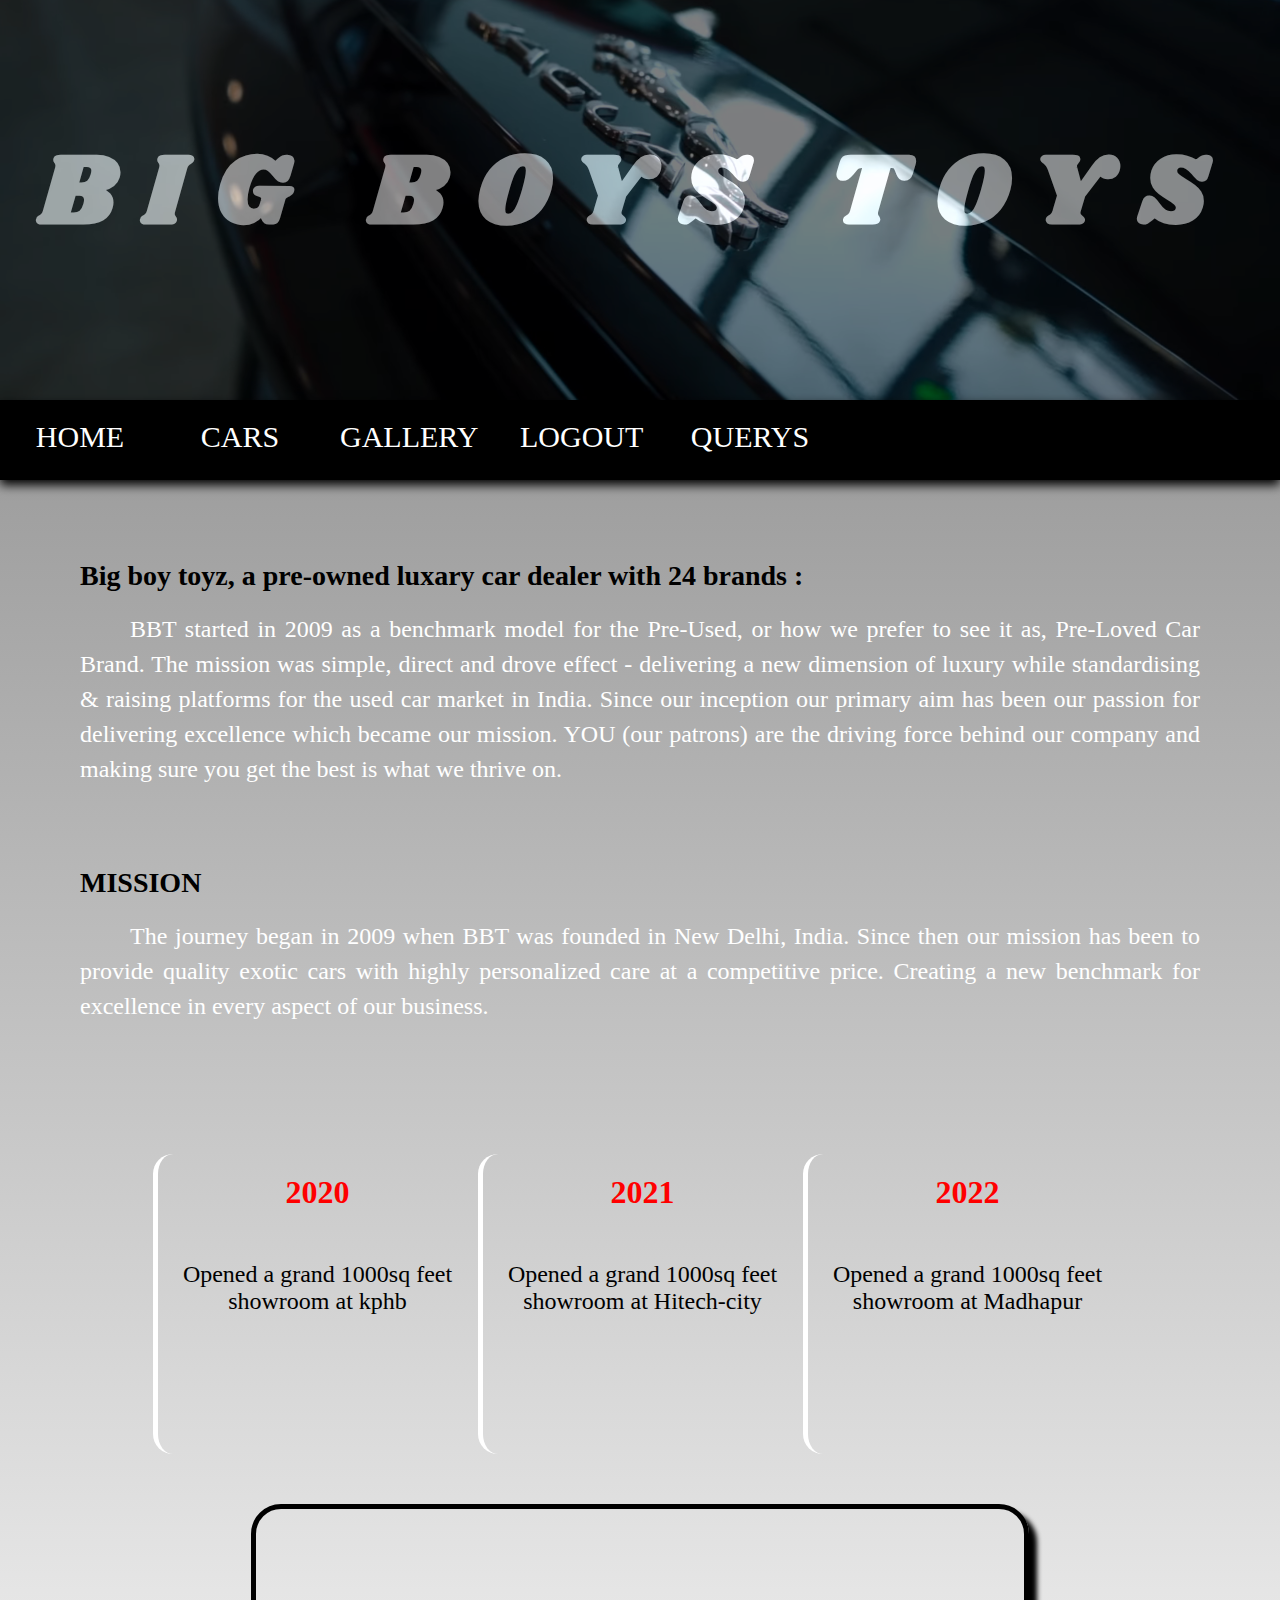
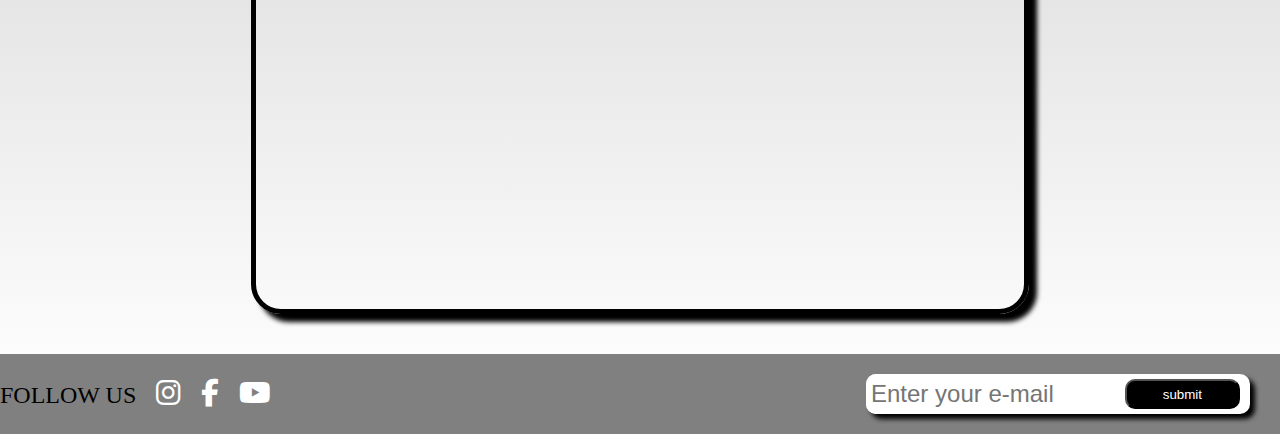
<file: Html/carpage.html>
<!DOCTYPE html>
<html lang="en">
<head>
    <meta charset="UTF-8">
    <meta http-equiv="X-UA-Compatible" content="IE-edge">
    <meta name="viewport" content="width=device-width,initial-scale=1.0">
     <link rel="stylesheet" href="https://cdnjs.cloudflare.com/ajax/libs/font-awesome/6.2.1/css/all.min.css">
    <link rel="preconnect" href="https://fonts.googleapis.com">
    <link rel="preconnect" href="https://fonts.gstatic.com" crossorigin>
    <link href="https://fonts.googleapis.com/css2?family=Kaushan+Script&family=Lobster&family=Shrikhand&display=swap" rel="stylesheet">
   
   <title>Document</title>
    <link rel="stylesheet" href="carpage.css">
</head>
<body>
    <form id="op">
    <div id="mainvideo">
        <div id="blacked">
            <h1 id="webheading">BIG BOYS TOYS</h1>
        </div>
        <video src="./videoplayback.webm" autoplay muted loop>
    </div>
    <div id="navbar">
        <ul id="mainlist"> 
            <li class="li"><a href="./carpage.html">HOME</a></li>
            <li class="li" id="hov">CARS
                <ul id="sublist">
                    <li class="sli"><a href="./lambo.html">LAMBO</a></li>
                    <li class="sli"><a href="./CARS.html">BMW</a></li>
                    <li class="sli">TOYOTA</li>
                    <li class="sli">TATA</li>
                </ul>
            </li>
            <li class="li"><a href="./Gallery.html">GALLERY</a></li>
            <li class="li" id="log"><a href="../index.html">LOGOUT</a></li>
            <li class="li">QUERYS</li>
        </ul>
    </div>
    <div id="bodyofthepage">
        <h1 class="heading1">Big boy toyz, a pre-owned luxary car dealer with 24 brands :</h1>
        <p class="para">BBT started in 2009 as a benchmark model for the Pre-Used, or how we prefer to see it as, Pre-Loved Car Brand. The mission was simple, direct and drove effect - delivering a new dimension of luxury while standardising & raising platforms for the used car market in India.

            Since our inception our primary aim has been our passion for delivering excellence which became our mission. YOU (our patrons) are the driving force behind our company and making sure you get the best is what we thrive on.

        </p>
        <h1 class="heading1" id="heading1">MISSION</h1>
        <p class="para"> The journey began in 2009 when BBT was founded in New Delhi, India. Since then our mission has been to provide quality exotic cars with highly personalized care at a competitive price. Creating a new benchmark for excellence in every aspect of our business.</p>
        </div>
           <div id="contparts">
            <div class="parts">
                <h1 class="heading2">2020</h1>
                <p class="para1">Opened a grand 1000sq feet showroom at kphb</p>
            </div>
            <div class="parts">
                <h1 class="heading2">2021</h1>
                <p class="para1">Opened a grand 1000sq feet showroom at Hitech-city</p>
            </div>
            <div class="parts">
                <h1 class="heading2">2022</h1>
                <p class="para1">Opened a grand 1000sq feet showroom at Madhapur</p>
            </div>
           </div>
        <div id="loc">
            <iframe src="https://www.google.com/maps/embed?pb=!1m18!1m12!1m3!1d15215.545825571076!2d78.44564431788655!3d17.560591757598598!2m3!1f0!2f0!3f0!3m2!1i1024!2i768!4f13.1!3m3!1m2!1s0x3bcb8f9f22b759d7%3A0x88754216b1dfba4d!2sMaisammaguda%2C%20Dulapally%2C%20Hyderabad%2C%20Telangana!5e0!3m2!1sen!2sin!4v1676113897610!5m2!1sen!2sin"></iframe>
        </div>
    <div id="footer">
        <span>FOLLOW US</span>
        <a href="https://www.instagram.com/icon_shiva"><i class="fa-brands fa-instagram"></i></a>
        <a href="https://www.facebook.com"><i class="fa-brands fa-facebook-f"></i></a>
        <a href="https://www.youtube.com"><i class="fa-brands fa-youtube"></i></a>
        <div id="contsearch">
            <input type="text" placeholder="Enter your e-mail" id="search">
            <input type="button" value="submit" id="but">
        </div>
    </div>
</form>
   
</body>
</html>
</file>
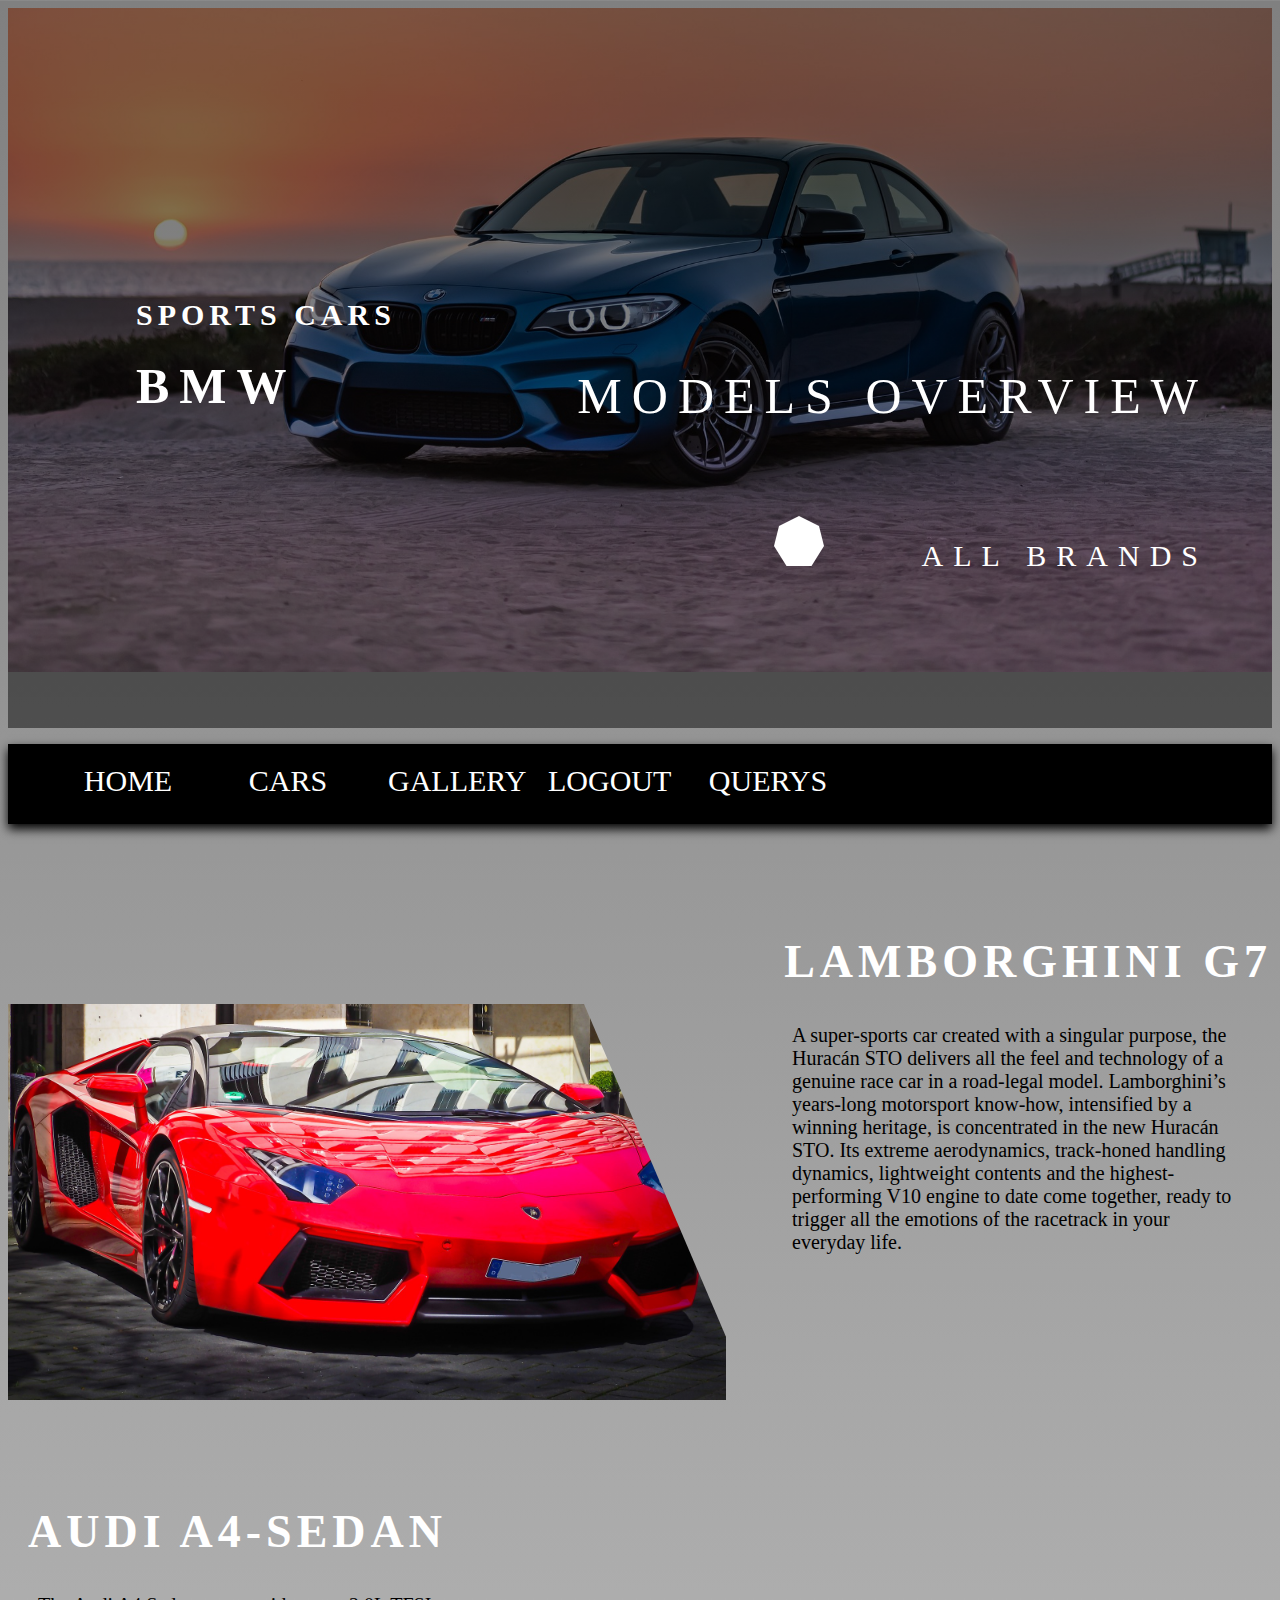
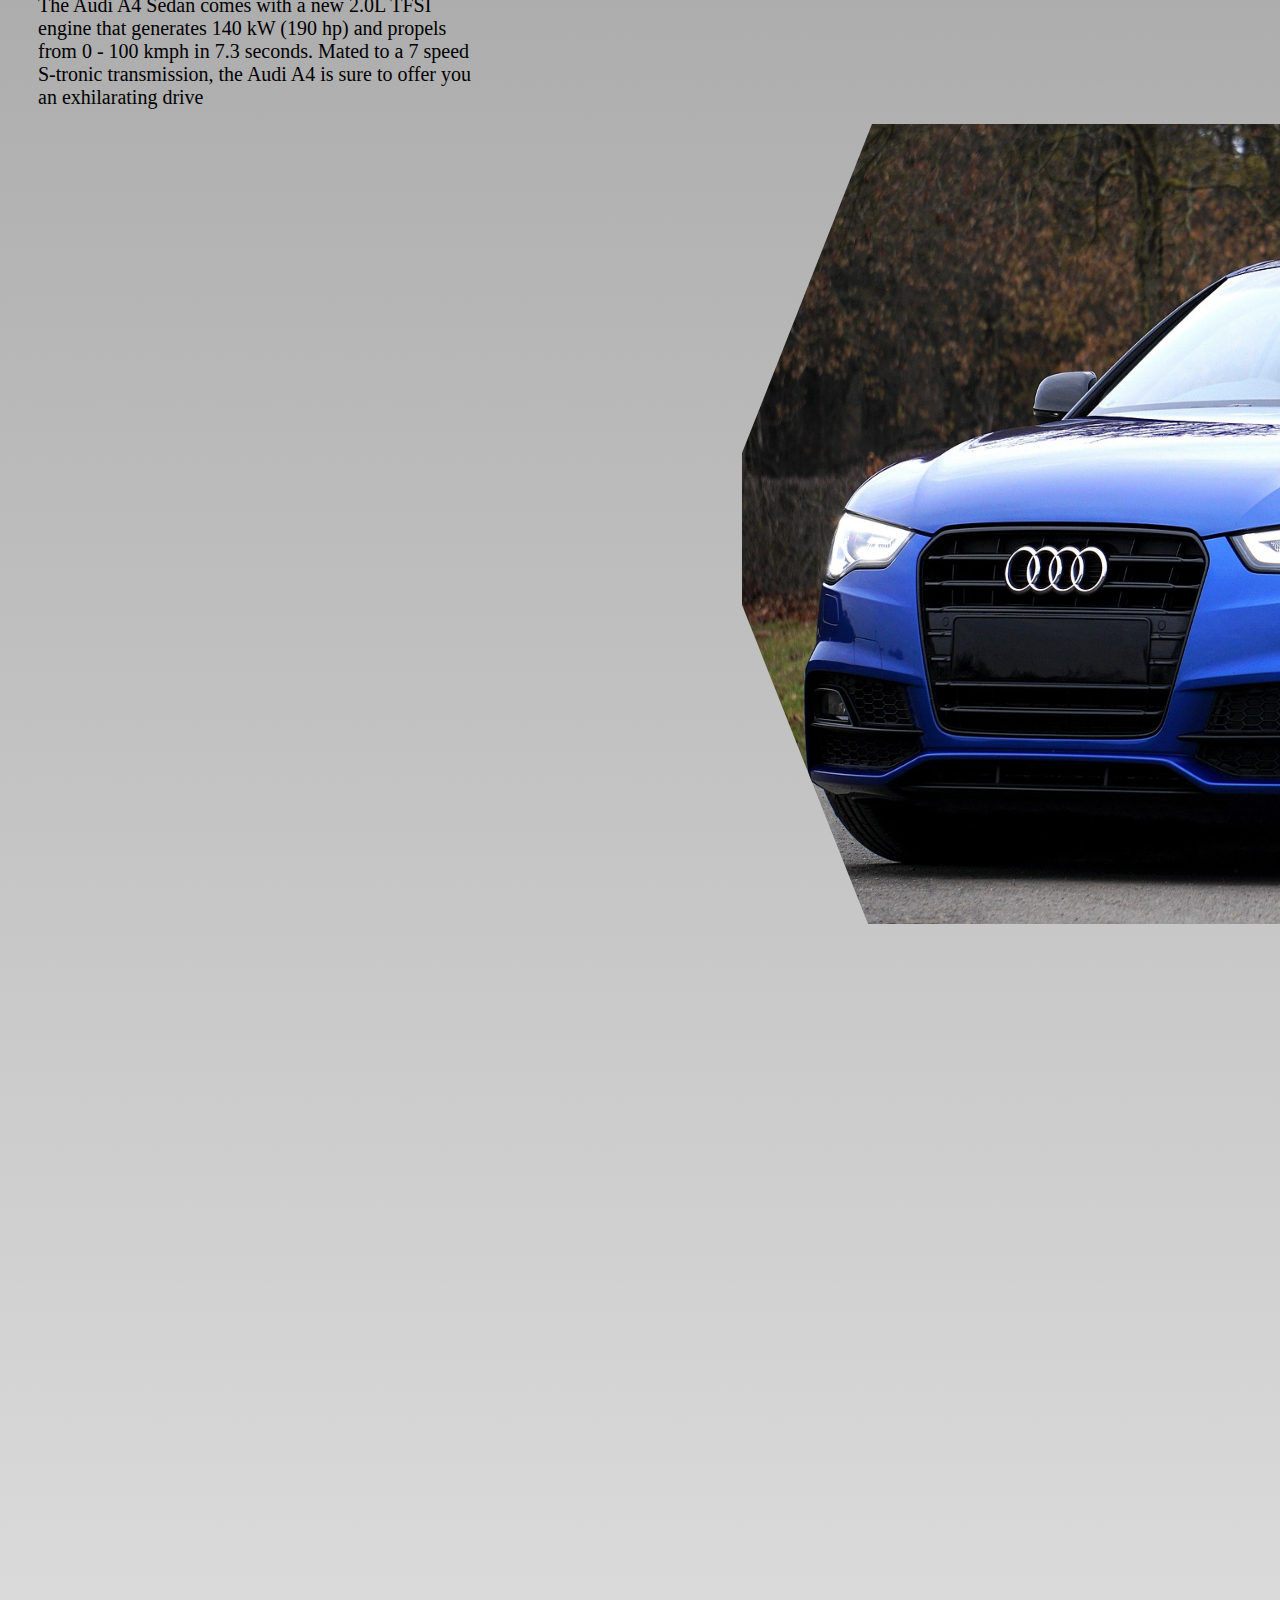
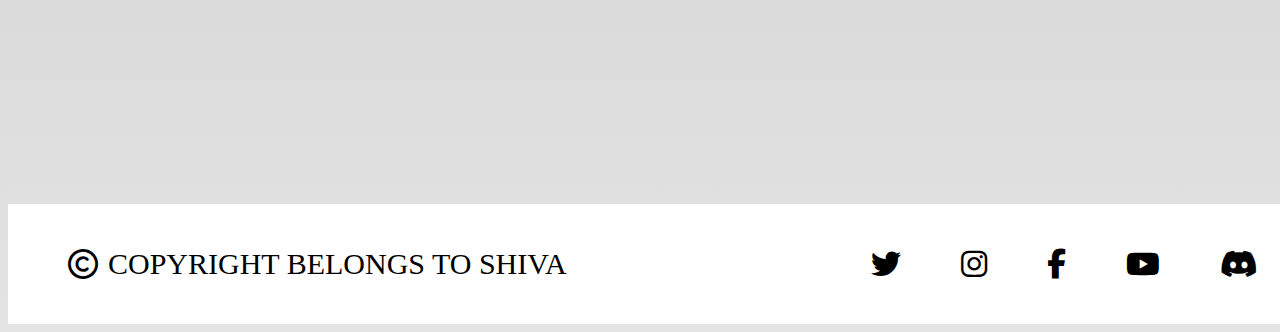
<file: Html/cars.html>
<!DOCTYPE html>
<html lang="en">
<head>
    <meta charset="UTF-8">
    <meta http-equiv="X-UA-Compatible" content="IE-edge">
    <meta name="viewport" content="width=device-width,initial-scale=1.0">
       <title>Document</title>
    <link rel="stylesheet" href="./cars.css">
    <script src="./cars.js"></script>
    <link rel="stylesheet" href="https://cdnjs.cloudflare.com/ajax/libs/font-awesome/6.2.1/css/all.min.css">
   
</head>
<body>
    <div id="header">
    <h1 id="h1">SPORTS CARS</h1>
    <h1 id="h2">BMW</h1>
    <h1 id="h3">MODELS OVERVIEW</h1>
    <h1 id="h4">ALL BRANDS</h1>
    <div id="hexagon" onmouseover="hoverhexa()" onmouseout="hoverhexaout()">
    <span id="V">V</span>
    </div>
    </div>
    <div id="navbar">
        <ul id="mainlist"> 
            <li class="li"><a href="./carpage.html">HOME</a></li>
            <li class="li" id="hov">CARS
                <ul id="sublist">
                    <li class="sli"><a href="./lambo.html">LAMBO</a></li>
                    <li class="sli"><a href="./CARS.html">BMW</a></li>
                    <li class="sli">TOYOTA</li>
                    <li class="sli">TATA</li>
                </ul>
            </li>
            <li class="li"><a href="./Gallery.html">GALLERY</a></li>
            <li class="li" id="log"><a href="../index.html">LOGOUT</a></li>
            <li class="li">QUERYS</li>
        </ul>
    </div>
    <div id="cars">
        <div id="car1">
            <img src="./lamborghini-g750f7b8fc_1920.jpg" id="car1image" >
        </div>
        <h1 id="car1heading">LAMBORGHINI G7</h1>
        <p id="car1info">A super-sports car created with a singular purpose, the Huracán STO delivers all the feel and technology of a genuine race car in a road-legal model.
            Lamborghini’s years-long motorsport know-how, intensified by a winning heritage, is concentrated in the new Huracán STO. Its extreme aerodynamics, track-honed handling dynamics, lightweight contents and the highest-performing V10 engine to date come together, ready to trigger all the emotions of the racetrack in your everyday life.</p>
            <div id="car2">
                <img src="./audi.jpg" id="car2image">
            </div>
            <h1 id="car2heading">AUDI A4-SEDAN</h1>
            <p id="car2info">The Audi A4 Sedan comes with a new 2.0L TFSI engine that generates 140 kW (190 hp) and propels from 0 - 100 kmph in 7.3 seconds. Mated to a 7 speed S-tronic transmission, the Audi A4 is sure to offer you an exhilarating drive</p>

        <div id="footer">
            <i id="left" class="fa-regular fa-copyright"></i>
            <span id="lefttext">COPYRIGHT BELONGS TO SHIVA</span>
            <i class="fa-brands fa-twitter"></i>
           <i class="fa-brands fa-instagram"></i>
            <i class="fa-brands fa-facebook-f"></i>
            <i class="fa-brands fa-youtube"></i>
            <i class="fa-brands fa-discord"></i>
        </div>
    </div>
</body>
</html>
</file>
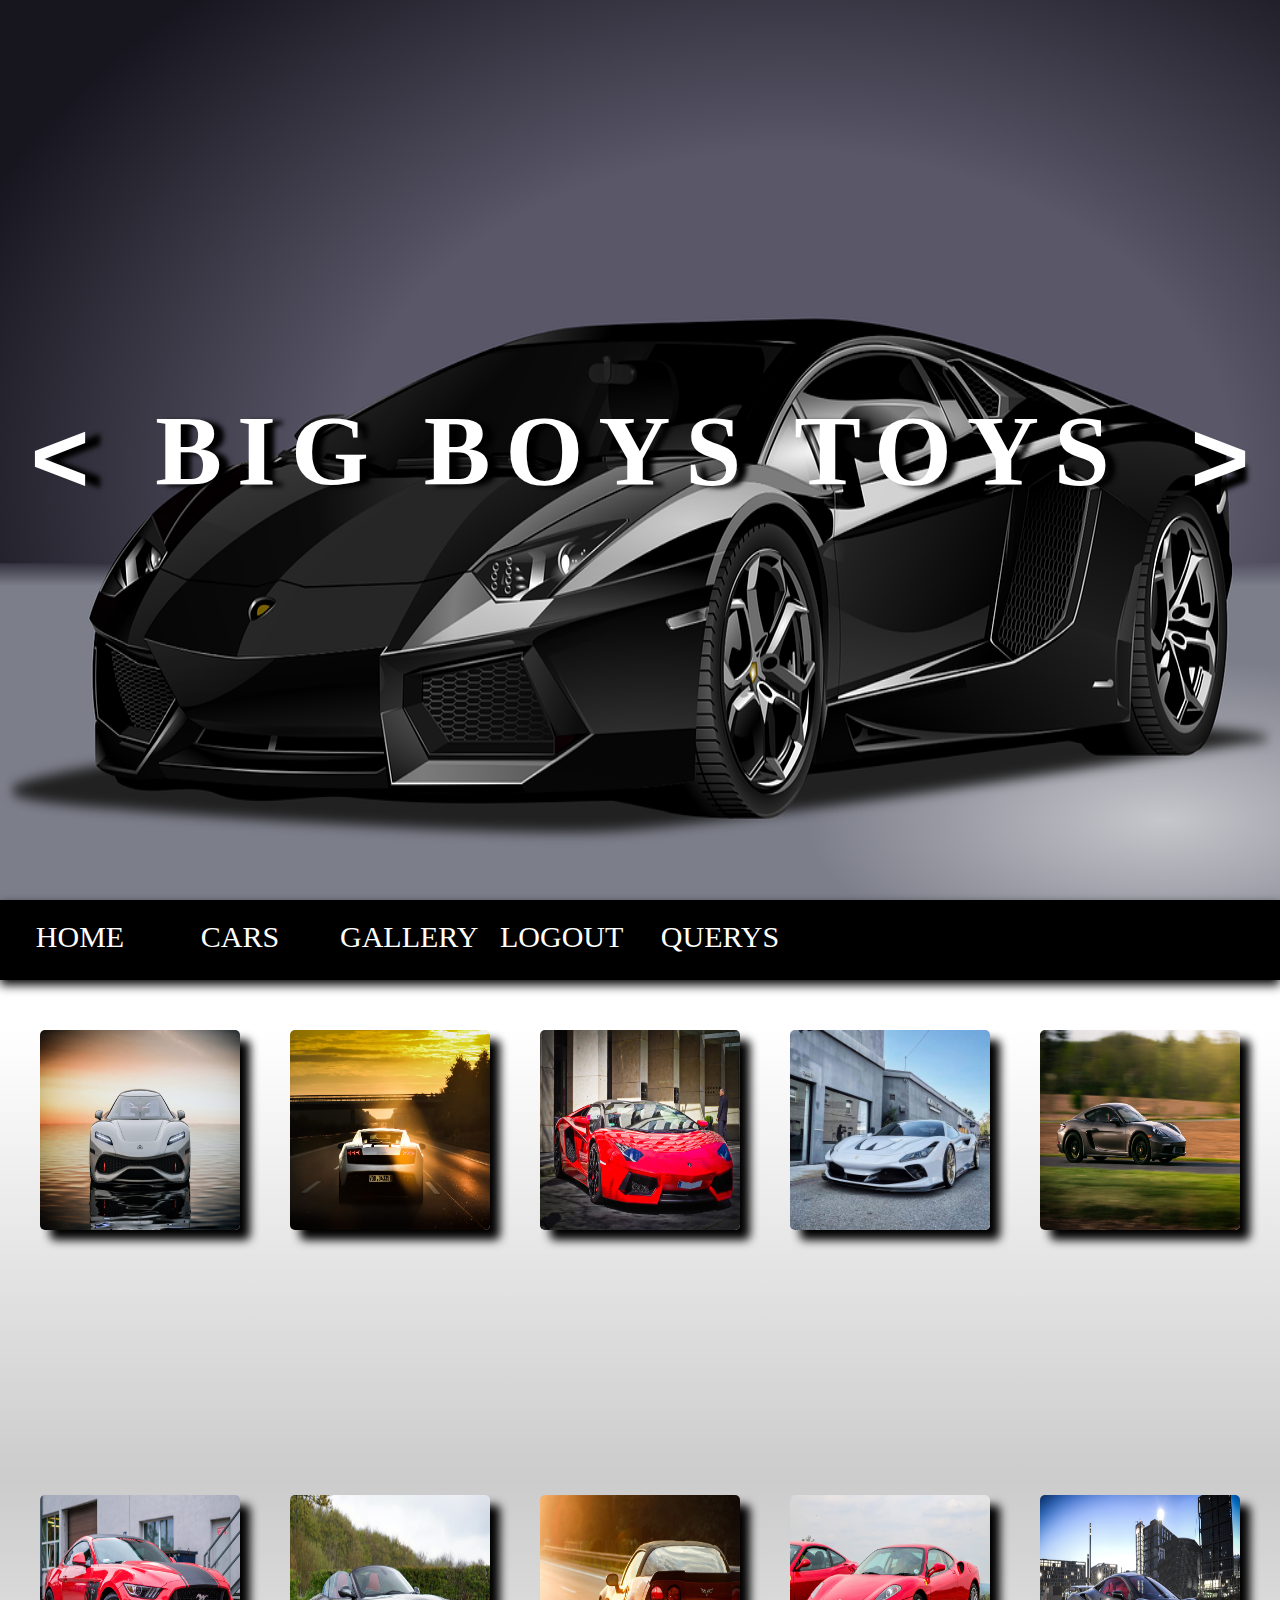
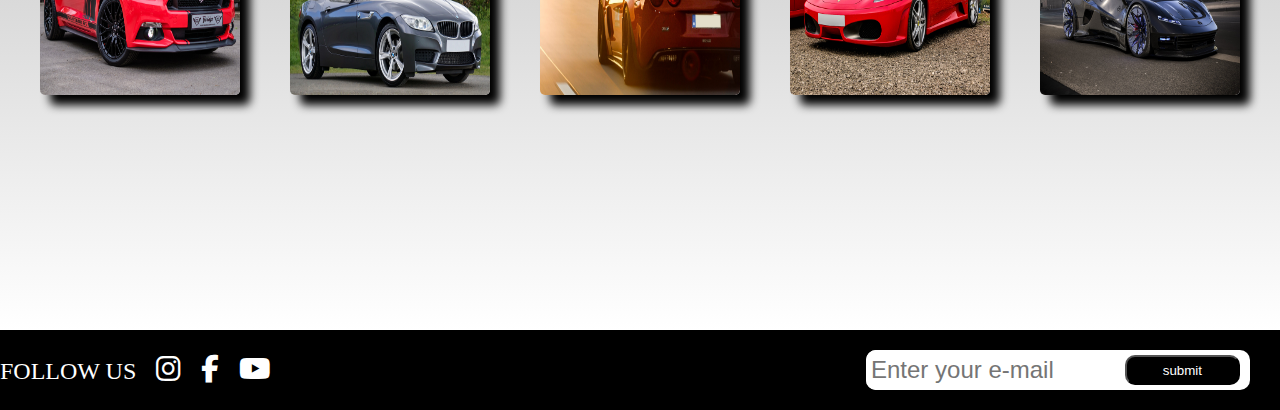
<file: Html/Gallery.html>
<!DOCTYPE html>
<html lang="en">
<head>
    <meta charset="UTF-8">
    <meta http-equiv="X-UA-Compatible" content="IE-edge">
    <meta name="viewport" content="width=device-width,initial-scale=1.0">
     <title>Document</title>
    <link rel="stylesheet" href="https://cdnjs.cloudflare.com/ajax/libs/font-awesome/6.2.1/css/all.min.css">
    
    <style>
    *{
      padding: 0px;
      margin: 0px;
      transition: all 1s;
    }
    body{
      background-image: linear-gradient(gray);
      background-repeat: no-repeat;
      background-size: 100% 100px;
      z-index: 1;
      position: absolute;
    }
    #header{
     position: relative;
     width: 100%;
     height: 100vh;
     background-image: url(./a.png);
     background-repeat: no-repeat;
     background-size: 100vw 100vh;
     display: flex;                                                                                                                                                                                                                                                                                                                                                                                                                             
     align-items: center;
     justify-content: center;
     font-size: 50px;
     letter-spacing: 15px;
     color: white;
    }
    #left,#right{
     font-size: 100px;
     width: 100px;
     height: 100px;
     background-color: transparent;
     border: none;
     position: absolute;
     font-weight: bolder;
     color: white; 
    }
    #left{
     position: absolute;
     left: 10px;
     text-shadow: 15px 2px 5px black;
    }
    #right{
     position: absolute;
     right: 10px;
     text-shadow: 2px 15px 5px black;
    }
    h1{
     text-shadow: 10px 2px 5px black;
    }
    #navbar{
     width: 100%;
     height: 80px;
     background-color: black;
     box-shadow: 0px 5px 10px black ;
     position: sticky;
     top: 0px;
    }
    a{
    color: white;
    text-decoration: none;
}
a:hover{
    color: black;
}
    #mainlist{
     display: flex; 
    }
    .li{
        width: 120px;
        color:white;
        background-color: black;
        list-style: none;
        height: 40px;
        font-size: 30px;
        transition: all 0.5s;
        padding: 20px;
        text-align: center;
    }
    .li:hover{
        background-color: gray;
        border: solid 0.1px white;
        color: black;
    }
    #sublist{
        list-style: none;
        display: none;
    }
    .sli{
        background-color: black;
        width: 140px;
        position: relative;
        right: 20px;
        padding: 10px;
        top: 25px;
        text-align: center;
        font-size: 25px;
    }
    .sli:hover{
        background-color: gray;
        color: black;
        border: solid 0.1px white;
    }
   #hov:hover #sublist{
    display: block;
    color: white;
   }
   #bodyofthepage{
        position: relative;
        width: 100%;
        z-index: -1;
        height: 500px;
    }
    #cars{
        display: flex;
        background-image: linear-gradient(white,rgba(128, 128, 128, 0.402),white);
        width: 100vw;
        height: 100vh;
        justify-content: center;
        flex-wrap: wrap;
        flex-direction: row;
        align-items: baseline;
        row-gap: 30px;
        column-gap: 50px;
        margin-top: 50px;
        margin-left: 0px;
        margin-right: 0px;
    }
    img{
        width: 200px;
        height: 200px;
        box-shadow: 10px 10px 10px black;
        border-radius: 5px;
    }
    img:hover{
        transform: scale(1.2);
        rotate: 10deg;
    }
    #footer{
        position: relative;
        width: 100%;
        height: 80px;
        background-color: rgb(0, 0, 0);
        display: flex;
    }
    span{
        color: white;
        font-size: 24px;
        margin-top: 28px;
    }
    #search{
        width: 60%;
        float: left;
        height: 40px;
        border: none;
        outline: none;
        font-size: 24px;
        padding-left: 5px;
    }
    i{
        font-size: 28px;
        padding-left: 20px;
        color: white;
        margin-top: 25px;
    }
    #contsearch{
     width: 30%;
     height: 40px;
     position: absolute;
     top: 20px;
     right: 30px;
     background-color: white;
     border-radius: 10px;
     box-shadow: 5px 5px 5px black;
     overflow: hidden;
   }
   #but{
     float: right;
     width: 30%;
     height: 30px;
     margin-right: 10px;
     background-color: black;
     color: white;
     margin-top: 5px;
     border-radius: 10px;
   }
    </style>
</head>
<body >
    <div id="header">
        <input type="button" id="left" value="<" onclick="dec()">
        <input type="button" id="right" value=">" onclick="inc()">
       <h1>BIG BOYS TOYS</h1> 
    </div>
    <div id="navbar">
        <ul id="mainlist"> 
            <li class="li"><a href="./carpage.html">HOME</a></li>
            <li class="li" id="hov">CARS
                <ul id="sublist">
                    <li class="sli"><a href="./lambo.html">LAMBO</a></li>
                    <li class="sli"><a href="./CARS.html">BMW</a></li>
                    <li class="sli">TOYOTA</li>
                    <li class="sli">TATA</li>
                </ul>
            </li>
            <li class="li"><a href="./Gallery.html">GALLERY</a></li>
            <li class="li" id="log"><a href="../index.html">LOGOUT</a></li>
            <li class="li">QUERYS</li>
        </ul>
    </div>
    <div id="bodyofthepage" onload="rot()">
        <div id="cars">
        <img class="a" src="./photos/0.jpg">
        <img class="a" src="./photos/1.jpg">
        <img class="a" src="./photos/2.jpg">
        <img class="a" src="./photos/3.jpg">
        <img class="a" src="./photos/4.jpg">
        <img class="a" src="./photos/5.jpg">
        <img class="a" src="./photos/6.jpg">
        <img class="a" src="./photos/7.jpg">
        <img class="a" src="./photos/8.jpg">
        <img class="a" src="./photos/9.jpg">
   

    </div>
<div id="footer">
    <span>FOLLOW US</span>
    <i class="fa-brands fa-instagram"></i>
    <i class="fa-brands fa-facebook-f"></i>
    <i class="fa-brands fa-youtube"></i>
    <div id="contsearch">
        <input type="text" placeholder="Enter your e-mail" id="search">
        <input type="button" value="submit" id="but">
    </div>
</div>
</div>
    <script>
        var img=["a.png","b.jpg","c.jpg","d.jpg","e.jpg","f.jpg","g.jpg","h.jpg","i.jpg","j.jpg"]
        var imgnum=0;
        function inc()
        {
            imgnum++;
            if(imgnum>=10)
            {
                imgnum=0;
                document.getElementById("header").style.backgroundImage="url("+img[imgnum]+")"
            }
            else
            {
                document.getElementById("header").style.backgroundImage="url("+img[imgnum]+")"
            }
        }
        function dec()
        {
            imgnum--;
            if(imgnum<=0)
            {
                imgnum=9;
                document.getElementById("header").style.backgroundImage="url("+img[imgnum]+")"
            }
            else
            {
            document.getElementById("header").style.backgroundImage="url("+img[imgnum]+")"
            }
        }
        var images=document.getElementsByClassName("a")
        var randomnum=Math.floor(Math.random()*10);
        console.log(randomnum)
       /* function rot()
        {
            for(i=0;i<=images.length;i++)
            {
               
              if (randomnum%2==0)
              {
                images[i].style.rotate=randomnum+"deg"
              }
              else
              {
                images[i].style.rotate="-"+randomnum+"deg"
              }
              images[i].setAttribute("src","./photos"+i+"./jpg");
           }
        }*/
    </script>
</body>
</html>
</file>
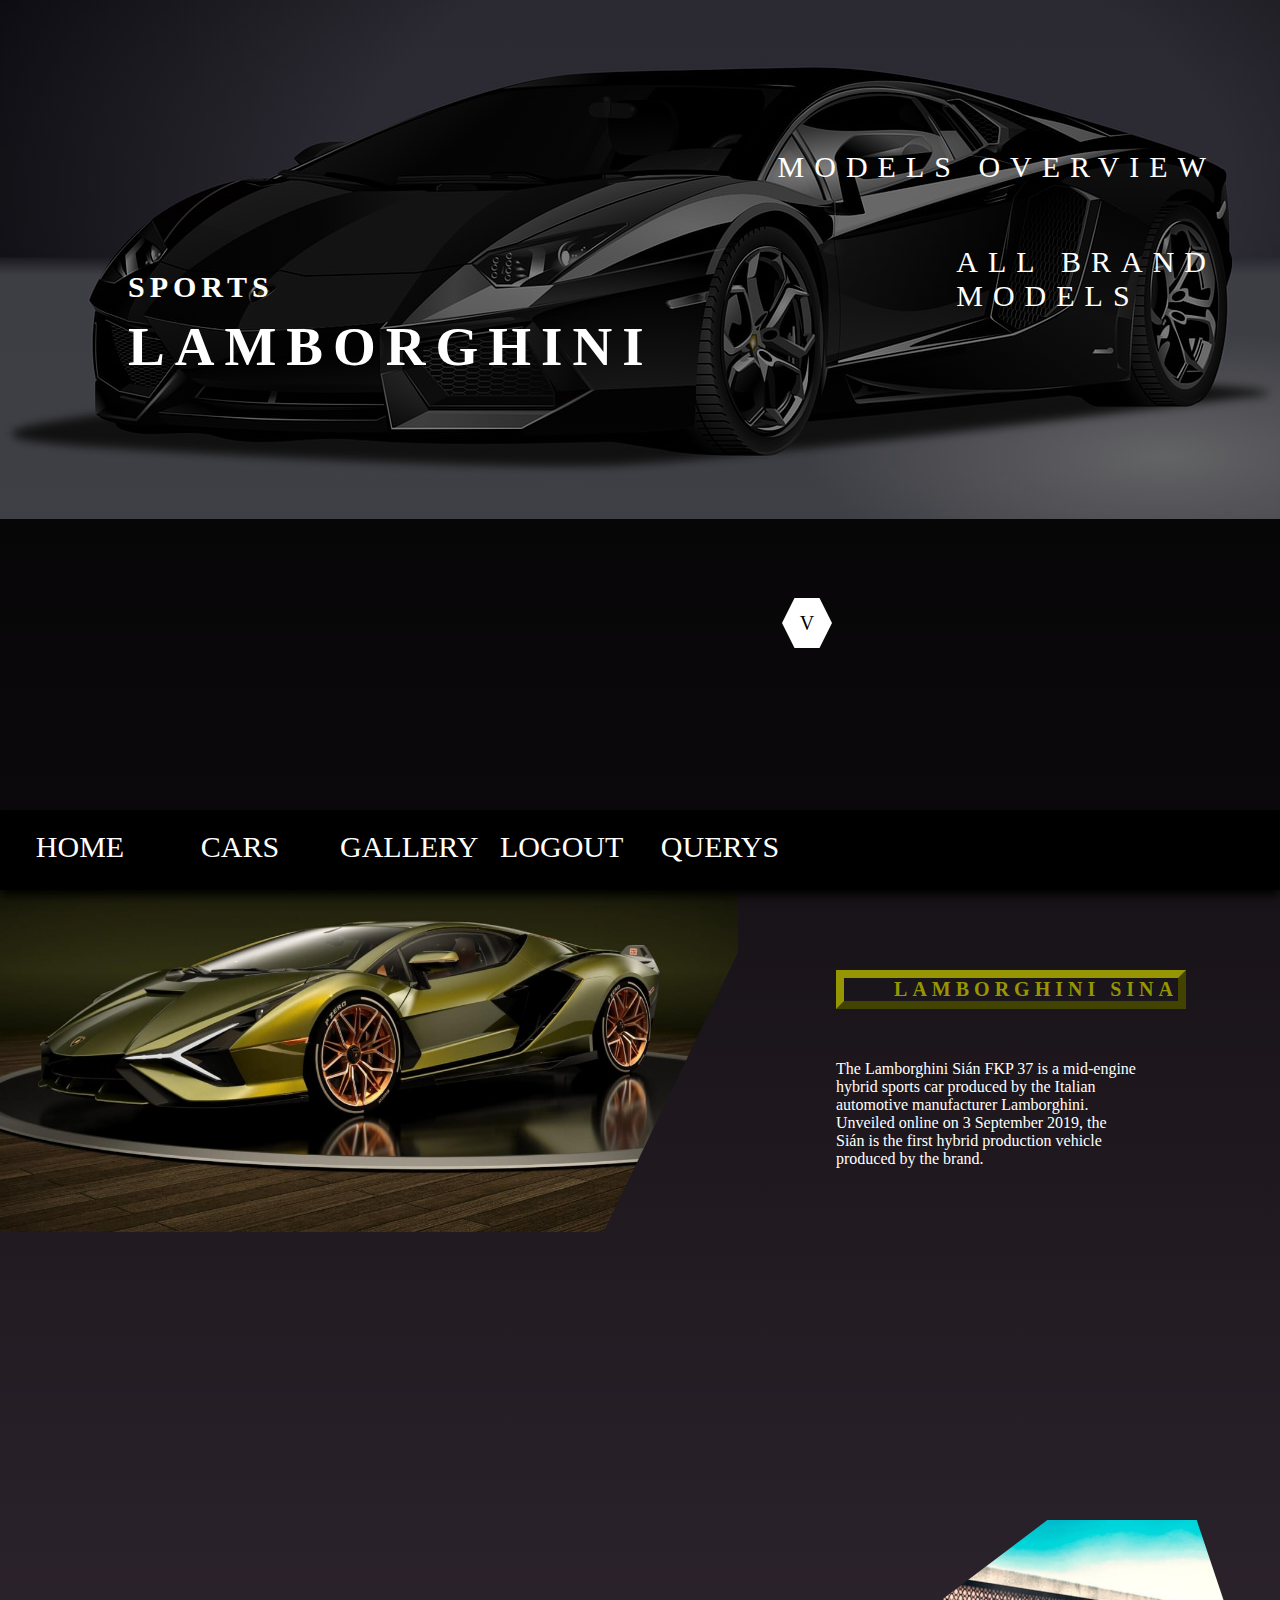
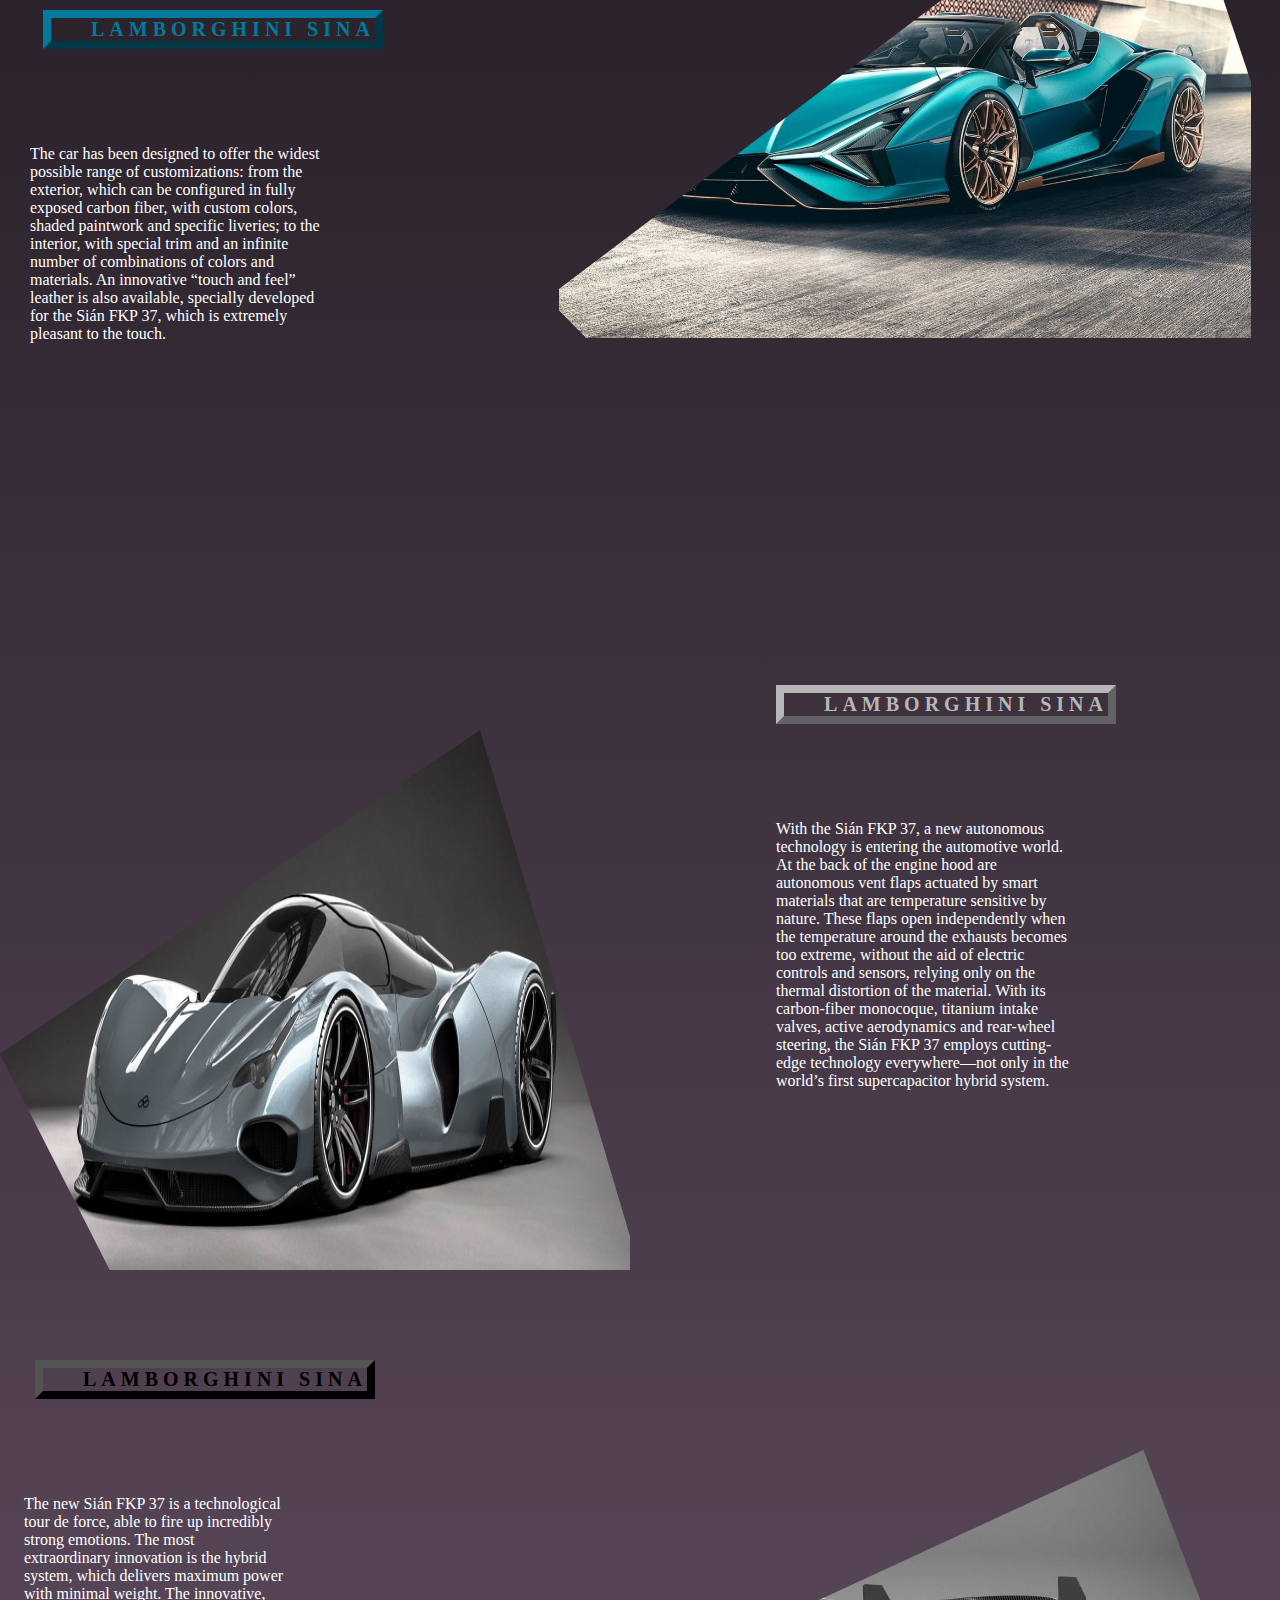
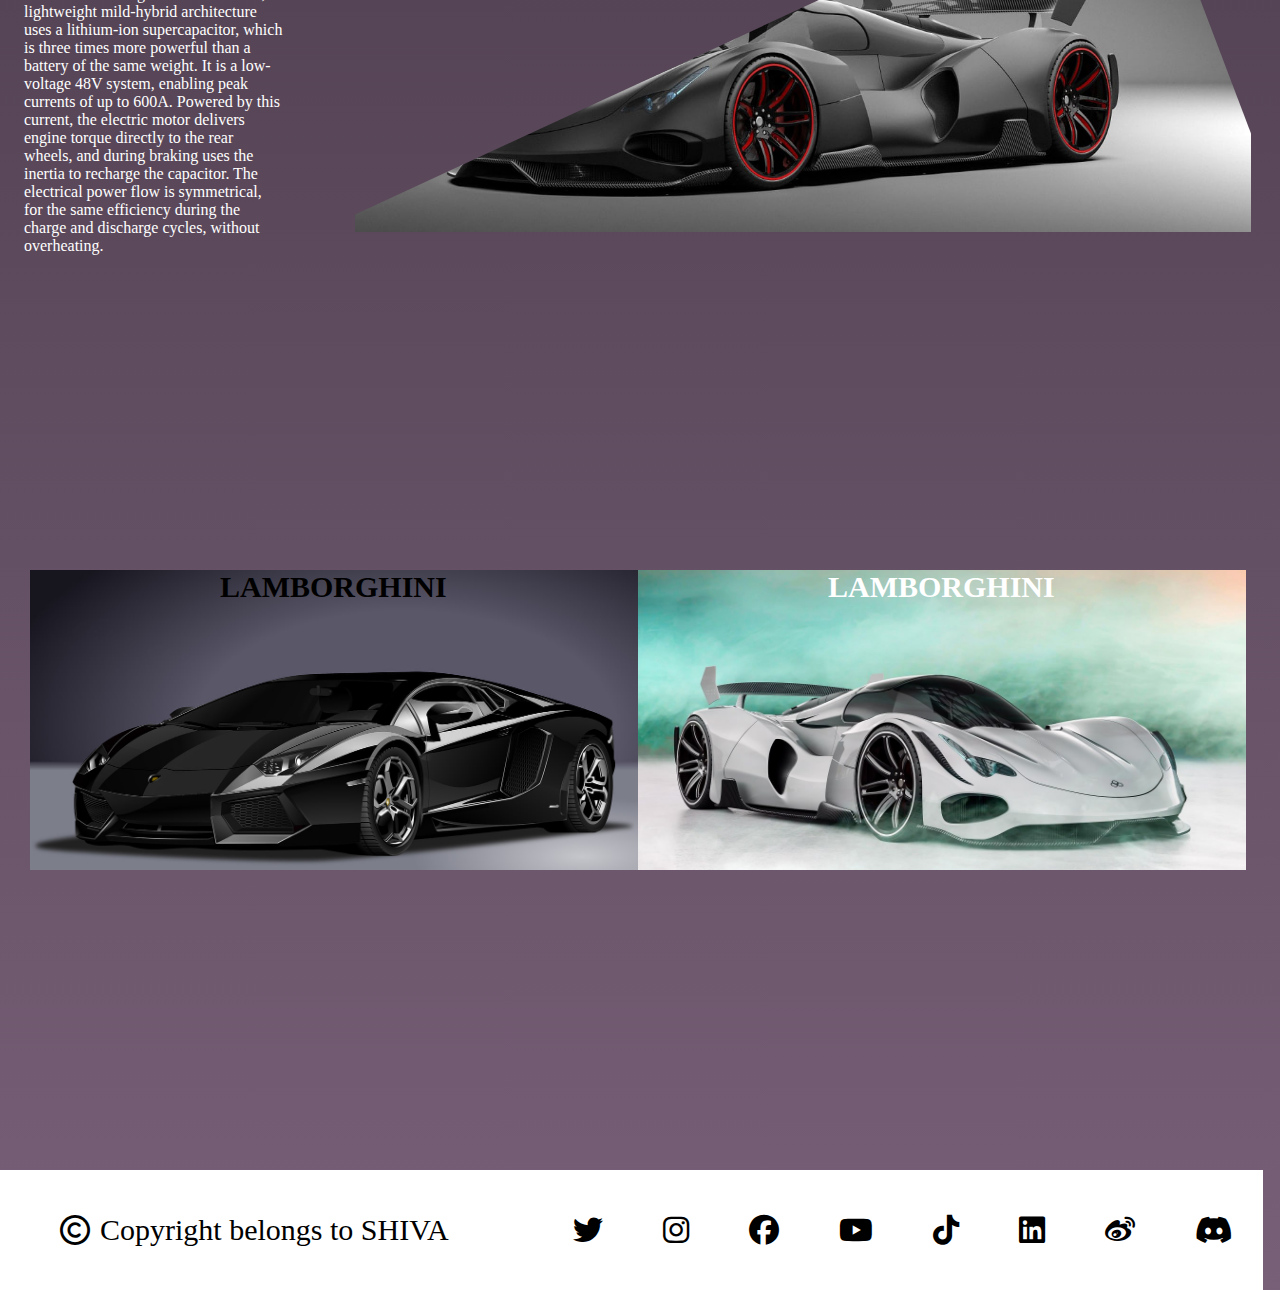
<file: Html/lambo.html>
<!DOCTYPE html>
<html lang="en">
<head>
    <meta charset="UTF-8">
    <meta http-equiv="X-UA-Compatible" content="IE-edge">
    <meta name="viewport" content="width=device-width,initial-scale=1.0">
    <title>Document</title>
    <link rel="stylesheet" href="https://cdnjs.cloudflare.com/ajax/libs/font-awesome/6.2.1/css/all.min.css">

 <style>
*{
    padding: 0px;
    margin: 0px;
}
#header{
    width: 100%;
    height: 90vh;
    background-image: linear-gradient(rgba(0,0,0,0.531),rgba(0, 0, 0, 0.484)),url(./lambo.background.jpg);
    background-repeat: no-repeat;
    background-size: 100% 110vh,100%;
    background-position: 0px -20vh;
    position: relative;
}
#h1{
    font-size: 30px;
    color: transparent;
    text-transform: uppercase;
    letter-spacing: 5px;
    position: absolute;
    top: 30vh;
    left: -10vw;
}
#h2{
    font-size: 55px;
    color: transparent;
    text-transform: uppercase;
    letter-spacing: 10px;
    position: absolute;
    top: 35vh;
    left: -10vw;
}
#h3{
    font-size: 30px;
    color: transparent;
    text-transform: uppercase;
    letter-spacing: 10px;
    position: absolute;
    top: 510px;
    right: 5vw;
    font-weight: lighter;
}
#h4{
    font-size: 30px;
    color: transparent;
    text-transform: uppercase;
    letter-spacing: 10px;
    position: absolute;
    top: 470px;
    right: 5vw;
    font-weight: lighter;
}
#hexagon{
    display: flex;
    justify-content: center;
    align-items: center;
    position: absolute;
    bottom: 18vh;
    right: 35vw;
    width: 50px;
    height: 50px;
    background-color: transparent;
    clip-path: polygon(25% 0%, 75% 0%, 100% 50%, 75% 100%, 25% 100%, 0% 50%);
    transition: background-color 0.5s;
    font-size: 20px;
    cursor: pointer;
}
#v{
    color: transparent;
    transition: color 2s;
}
#hexagon:hover{
    background-color: black;
    color: white;
}


#navbar{
    width: 100%;
    height: 80px;
    background-color: black;
    box-shadow: 0px 5px 10px black ;
    position: sticky;
    top: 0px;
}
#mainlist{
    display: flex; 
}
a{
    color: white;
    text-decoration: none;
}
a:hover{
    color: black;
}
.li{
    width: 120px;
    color:white;
    background-color: black;
    list-style: none;
    height: 40px;
    font-size: 30px;
    transition: all 0.5s;
    padding: 20px;
    text-align: center;
}
.li:hover{
    background-color: gray;
    border: solid 0.1px white;
    color: black;
}
#sublist{
    list-style: none;
    display: none;
}
.sli{
    background-color: black;
    width: 140px;
    position: relative;
    right: 20px;
    padding: 10px;
    top: 25px;
    text-align: center;
    font-size: 25px;
}
.sli:hover{
    background-color: gray;
    color: black;
    border: solid 0.1px white;
}
#hov:hover #sublist{
display: block;
color: white;
}


body{
    background-image: linear-gradient(black,rgb(240,192,240));
    background-size: 100vw 1000vh;
    background-repeat: no-repeat;
}
#cars{
    width: 95vw;
    height: 400vh;
    position: relative;
    z-index: -1;
}
#car1{
    position: absolute;
    top: 0vh;
    width: 60vw;
    height: 55vh;
    clip-path: polygon(0 0,100% 0%,69% 100%,0% 100%);
}
#car1image{
    position: relative;
    right: 30px;
    bottom: 90px;
    width: 60vw;
}
#car1heading{
    border-color: rgb(150, 150, 3);
    color: rgb(150, 150, 3);
    border-style: outset;
    border-width: 8px;
    font-size: 20px;
    position: absolute;
    padding-left: 50px;
    right: 30px;
    top: 80px;
    text-transform: uppercase;
    letter-spacing: 5px;
}
#car1info{
    color: white;
    width: 300px;
    position: absolute;
    right: 80px;
    top: 170px;
}
#car2{
    position: absolute;
    top: 60vh;
    right: -35px;
    height: 80vh;
    clip-path: polygon(88% 0,100% 35%,100% 100%,35% 100%,0 65%);
}
#car2image{
    position: relative;
    right: -12px;
    bottom: -90px;
    width: 55vw;
}
#car2heading{
    border-color: rgb(1, 122, 156);
    color: rgb(1, 122, 156);
    border-style: outset;
    border-width: 8px;
    font-size: 20px;
    position: absolute;
    padding-left: 40px;
    left: 43px;
    top: 80vh;
    text-transform: uppercase;
    letter-spacing: 5px;
}
#car2info{
    color: white;
    width: 300px;
    position: absolute;
    left: 30px;
    top: 95vh;
}
#car3{
    position: absolute;
    top: 160vh;
    width: 50vw;
    height: 120vh;
    clip-path: polygon(0% 30%, 75% 0%, 100% 50%, 75% 60%, 60% 100%);
}
#car3image{
    position: relative;
    right: 10px;
    bottom: 0px;
    width: 50vw;
    height: 60vh;
}
#car3heading{
    border-color: rgb(184, 183, 183);
    color: rgb(184, 183, 183);
    border-style: outset;
    border-width: 8px;
    font-size: 20px;
    position: absolute;
    padding-left: 40px;
    right: 100px;
    top: 155vh;
    text-transform: uppercase;
    letter-spacing: 5px;
}
#car3info{
    color: white;
    width: 300px;
    position: absolute;
    right: 140px;
    top: 170vh;
}
#car4{
    position: absolute;
    top: 240vh;
    right: -35px;
    height: 90vh;
    clip-path: polygon(88% 0,100% 35%,100% 100%,0 100%,0 45%);
}
#car4image{
    position: relative;
    left: 0px;
    bottom: 20px;
    width: 70vw;
}
#car4heading{
    border-color: black;
    border-style: outset;
    border-width: 8px;
    font-size: 20px;
    padding-left: 40px;
    color: black;
    position: absolute;
    left: 35px;
    top: 230vh;
    text-transform: uppercase;
    letter-spacing: 5px;
}
#car4info{
    color: white;
    width: 260px;
    position: absolute;
    left: 24px;
    top: 245vh;
}
#footer{
    position: absolute;
    bottom: 0px;
    width: 98.7vw;
    height: 120px;
    background-color: white;
    display: flex;
    justify-content: end;
    align-items: center;
}
i{
    font-size: 30px;
    padding: 30px;
}
#left{
    position: absolute;
    left: 30px;
}
#lefttext{
    position: absolute;
    left: 100px;
    font-size: 30px;
}

#a{
    position: relative;
    width: 50%;
    height: 300px;
    top: 320vh;
    left: 30px;
    background-image: url(./lambo.background.jpg);
    background-size: 100%;
    transition: background-size 2s;
    float: left;
    background-position: center;
    
}
#a:hover{
    background-size: 120%;
}
#ah{
    font-size: 30px;
    padding-top: 0px;
    padding-left: 190px;
    color: black; 
}
#b{
    position: relative;
    width: 50%;
    height: 300px;
    top: 320vh;
    right: -30px;
    background-image: url(./lambo5.jpg);
    background-size: 100%;
    transition: background-size 2s;
    float: left;
    background-position: center;
}
#b:hover{
    background-size: 120%;
}
#bh{
    font-size: 30px;
    padding-top: 0px;
    padding-left: 190px;
    color: white; 
}
  </style>
</head>
<body>
    
    <div id="header">
        <h1 id="h1">Sports</h1>
        <h1 id="h2">LAMBORGHINI</h1>
        <h1 id="h3">Models Overview</h1>
        <h1 id="h4">All Brand <br> Models</h1>
        <div id="hexagon" onmouseover="hoverhexa()" onmouseout="hoverhexaout()"> 
            <span id="v">V</span>
        </div>
    </div>
    <div id="navbar">
        <ul id="mainlist"> 
            <li class="li"><a href="./carpage.html">HOME</a></li>
            <li class="li" id="hov">CARS
                <ul id="sublist">
                    <li class="sli"><a href="./lambo.html">LAMBO</a></li>
                    <li class="sli"><a href="./CARS.html">BMW</a></li>
                    
                    <li class="sli">TOYOTA</li>
                    <li class="sli">TATA</li>
                </ul>
            </li>
            <li class="li"><a href="./Gallery.html">GALLERY</a></li>
            <li class="li" id="log"><a href="../index.html">LOGOUT</a></li>
            <li class="li">QUERYS</li>
        </ul>
    </div>
    <div id="cars">
        <div id="car1">
            <img id="car1image" src="./lambo1.jpg">
        </div>
        <h1 id="car1heading">lamborghini sina</h1>
        <p id="car1info">
            The Lamborghini Sián FKP 37 is a mid-engine hybrid sports car produced by the Italian automotive manufacturer Lamborghini. Unveiled online on 3 September 2019, the Sián is the first hybrid production vehicle produced by the brand.
        </p>

        <div id="car2">
            <img id="car2image" src="./lambo2.jpg">
        </div>
        <h1 id="car2heading">lamborghini sina</h1>
        <p id="car2info">
            The car has been designed to offer the widest possible range of customizations: from the exterior, which can be configured in fully  exposed carbon fiber, with custom colors, shaded paintwork and specific liveries; to the interior, with special trim and an infinite number of combinations of colors and materials. An innovative “touch and feel” leather is also available, specially developed for the Sián FKP 37, which is extremely pleasant to the touch.
        </p>
<div id="car3">
            <img id="car3image" src="./lambo3.jpg">
        </div>
        <h1 id="car3heading">lamborghini sina</h1>
        <p id="car3info">
            With the Sián FKP 37, a new autonomous technology is entering the automotive world. At the back of the engine hood are autonomous vent flaps actuated by smart materials that are temperature sensitive by nature. These flaps open independently when the temperature around the exhausts becomes too extreme, without the aid of electric controls and sensors, relying only on the thermal distortion of the material. With its carbon-fiber monocoque, titanium intake valves, active aerodynamics and rear-wheel steering, the Sián FKP 37 employs cutting-edge technology everywhere—not only in the world’s first supercapacitor hybrid system. 
        </p>

        <div id="car4">
            <img id="car4image" src="./lambo4.jpg">
        </div>
        <h1 id="car4heading">lamborghini sina</h1>
        <p id="car4info">
            The new Sián FKP 37 is a technological tour de force, able to fire up incredibly strong emotions. The most extraordinary innovation is the hybrid system, which delivers maximum power with minimal weight. The innovative, lightweight mild-hybrid architecture uses a lithium-ion supercapacitor, which is three times more powerful than a battery of the same weight. It is a low-voltage 48V system, enabling peak currents of up to 600A. Powered by this current, the electric motor delivers engine torque directly to the rear wheels, and during braking uses the inertia to recharge the capacitor. The electrical power flow is symmetrical, for the same efficiency during the charge and discharge cycles, without overheating.
        </p>
        
        <div id="a">
            <h1 id="ah">LAMBORGHINI</h1>
        </div>
        <div id="b">
            <h1 id="bh">LAMBORGHINI</h1>
        </div>
        
        <div id="footer">
        <i id="left" class="fa-regular fa-copyright"></i>
        <span id="lefttext">Copyright belongs to SHIVA</span>
        <i class="fa-brands fa-twitter"></i>
        <i class="fa-brands fa-instagram"></i>
        <i class="fa-brands fa-facebook"></i>
        <i class="fa-brands fa-youtube"></i>
        <i class="fa-brands fa-tiktok"></i>
        <i class="fa-brands fa-linkedin"></i>
        <i class="fa-brands fa-weibo"></i>
        <i class="fa-brands fa-discord"></i>
      </div>
    </div>

    <script>
    function header()
{
    document.getElementById("h1").style.transform="translate(20vw,0vh)"
    document.getElementById("h1").style.color="white"
    document.getElementById("h1").style.transition="transform 0.5s,color 0.5s"

    document.getElementById("h2").style.transform="translate(20vw,0vh)"
    document.getElementById("h2").style.color="white"
    document.getElementById("h2").style.transition="transform 0.5s,color 0.5s"

    document.getElementById("h3").style.transform="translate(0vw,-40vh)"
    document.getElementById("h3").style.color="white"
    document.getElementById("h3").style.transition="transform 0.5s,color 0.5s"

    document.getElementById("h4").style.transform="translate(0vw,-25vh)"
    document.getElementById("h4").style.color="white"
    document.getElementById("h4").style.transition="transform 0.5s,color 0.5s"

    document.getElementById("hexagon").style.backgroundColor="white"
    document.getElementById("v").style.color="black"
}
var a=setTimeout(header,500)
function hoverhexa(){
    document.getElementById("hexagon").style.backgroundColor="black"
    document.getElementById("v").style.color="white"
}
function hoverhexaout()
{
    document.getElementById("hexagon").style.backgroundColor="white"
    document.getElementById("v").style.color="black"
}
</script>
</body>
</html>
</file>
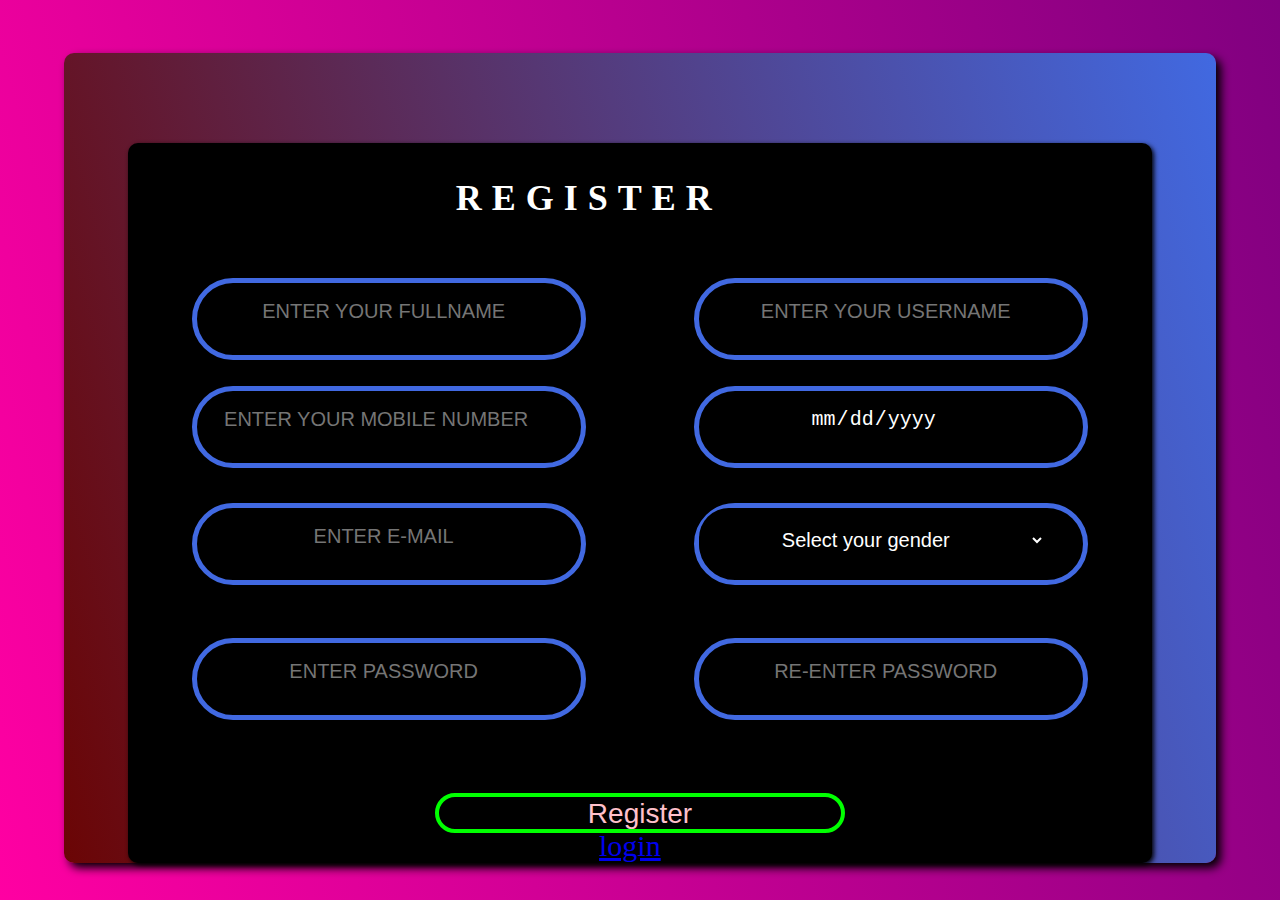
<file: Html/register.html>
<!DOCTYPE html>
<html lang="en">
<head>
   <meta charset="UTF-8">
   <meta http-equiv="X-UA-Compatible" content="IE-edge">
   <meta name="viewport" content="width=device-width,initial-scale=1.0">
    <title>Document</title>
    <script src="../JavaScript/register.js"></script>
   <style>

@import url("https://fonts.googleapis.com/css2?family=Poppins:wght@100;200;300;400;500;600;700;800;900&display=swap");
#{
    padding: 0px;
    margin: 0px;
}
body{
    background-image: linear-gradient(75deg,rgb(255,0,162),purple);
    background-repeat: no-repeat;
    background-size: 100% 100vh;
    display: flex;
    justify-content: center;
    align-items: center;
    height: 100vh;
}
#outerDiv{
    width: 90vw;
    height: 90vh;
    background-image: linear-gradient(75deg,rgb(107,5,5),royalblue);
    border-radius: 10px;
    box-shadow: 5px 5px 10px black;
    display: flex;
    justify-content: center;
    align-items: center;
    position: relative;
}
#innerDiv{
    width: 80vw;
    height: 80vh;
    background-color: black;
    position: absolute;
    bottom: 0px;
    border-radius: 10px;
    box-shadow: 2px 2px 5px black;
    display: flex;
    align-items: center;
    justify-self: center;
}
#emailDiv{
    width: 30vw;
    height: 8vh;
    border: 5px solid royalblue;
    border-radius: 100px;
    position: absolute;
    top: 40vh;
    left: 5vw;
}
#fullname{
    width: 30vw;
    height: 8vh;
    border: 5px solid royalblue;
    border-radius: 100px;
    position: absolute;
    top: 15vh;
    left: 5vw;
}
#username{
    width: 30vw;
    height: 8vh;
    border: 5px solid royalblue;
    border-radius: 100px;
    position: absolute;
    top: 15vh;
    right: 5vw;
}
#mobile{
    width: 30vw;
    height: 8vh;
    border: 5px solid royalblue;
    border-radius: 100px;
    position: absolute;
    top: 27vh;
    left: 5vw;
}
#dob{
    width: 30vw;
    height: 8vh;
    border: 5px solid royalblue;
    border-radius: 100px;
    position: absolute;
    top: 27vh;
    right: 5vw;
}
#gender{
    width: 30vw;
    height: 8vh;
    border: 5px solid royalblue;
    border-radius: 100px;
    position: absolute;
    top: 40vh;
    right: 5vw;
}

#passdiv{
    width: 30vw;
    height: 8vh;
    border: 5px solid royalblue;
    border-radius: 100px;
    position: absolute;
    top: 55vh;
    left: 5vw;
}
#passdiv2{
    width: 30vw;
    height: 8vh;
    border: 5px solid royalblue;
    border-radius: 100px;
    position: absolute;
    top: 55vh;
    right: 5vw;
}
.in{
    width: 92%;
    height: 50%;
    padding: 10px;
    text-align: center;
    background-color: transparent;
    border: none;
    outline: none;
    font-size: 20px;
    color: white;
}
.gender{
    width: 90%;
    height: 90%;
    padding: 0px;
    text-align: center;
    background-color: transparent;
    border-radius: 30px;
    border: none;
    outline: none;
    font-size: 20px;
    color:white;
}
#heading{
    position: absolute;
    top: 10px;
    letter-spacing: 10px;
    font-size: 36px;
    left: 32%;
    color: white;
}
#notice{
    position: absolute;
    top: 8px;
    letter-spacing: 10px;
    font-size: 36px;
    left: 32%;
    color: white;

}
#but{
    position: absolute;
    width: 40%;
    height: 40px;
    bottom: 30px;
    left: 30%;
    font-size: 28px;
    background-color: transparent;
    border: 4px solid lime;
    border-radius: 126px;
    color: pink;
}
#but:hover{
    background-color: purple;
    color: white;
    border-color: white;
}
#result{
    font-size: 20px;
    position: absolute;
    color: white;
    top: 275px;
    left: 28%;
}
span{
    text-decoration: none;
    font-size: 30px;
    position: absolute;
    color: gray;
    bottom: 0px ;
    left: 46%;
}
   </style>
</head>
<body>
    <div id="outerDiv">
     
      <div id="innerDiv">
         <h1 id="heading">REGISTER</h1>
      <form >
        <div id="fullname">
            <input type="text" class="in" placeholder="ENTER YOUR FULLNAME" >
        </div>
        <div id="username">
            <input type="text" class="in" placeholder="ENTER YOUR USERNAME" >
        </div>
        <div id="mobile">
            <input type="number" class="in" placeholder="ENTER YOUR MOBILE NUMBER" >
        </div>
        <div id="dob">
            <input type="date" class="in" >
        </div>
        <div id="gender">
            <select style="background-color: black;" class="gender" name="gender" required>
              <option  value="" disabled selected>Select your gender</option>
              <option  value="male">Male</option>
              <option  value="female">Female</option>
              <option  value="other">Other</option>
            </select>

        </div>
         <div id="emailDiv">
            <input id="usid" class="in" placeholder="ENTER E-MAIL">
         </div>
         <span id="result"></span>
         <div id="passdiv">
            <input type="password" class="in" id="pass" placeholder="ENTER PASSWORD">
         </div>
         <div id="passdiv2">
            <input type="password" class="in" id="pass2" placeholder="RE-ENTER PASSWORD">
         </div>
        <input type="submit" id="but" value="Register" onclick="getdetails()">
        <span><a href="../index.html"> login </a></span>
      </form>
      
      </div>
     
    </div>
    <h1 id="notice"></h1>
</body>
</html>
</file>
<file: Html/carpage.css>
*{
    margin: 0px;
    padding: 0px;
}
body{
    background-image: linear-gradient(180deg,rgb(128, 128, 128),white);
    background-repeat: no-repeat;
   background-size: 100% 2000px;
   z-index: 1;
}
#blacked{
    width: 100%;
    height: 400px;
    background-color: black;
    opacity: 0.5;
    z-index: 2;
    position: absolute;
    top: 0px;
}
#webheading{
    position: absolute;
    left: 40px;
    top: 120px;
    z-index: 3;
    color: white;
    font-size: 100px;
    letter-spacing: 30px;
    text-shadow: 2px 2px 5px black;
    font-family: 'Kaushan Script', cursive;
    font-family: 'Lobster', cursive;
    font-family: 'Shrikhand', cursive;
}
#mainvideo{
    width: 100%;
    height: 400px;
    background-color: rgb(0, 66, 66);
    overflow: hidden;
    box-shadow: 0px 5px 5px black;
}
video{
    width: 100%;
    position: relative;
    bottom: 10px;
}
#navbar{
    width: 100%;
    height: 80px;
    background-color: black;
    box-shadow: 0px 5px 10px black ;
    position: sticky;
    top: 0px;
}
#mainlist{
    display: flex; 
}
a{
    color: white;
    text-decoration: none;
}
a:hover{
    color: black;
}
.li{
    width: 120px;
    color:white;
    background-color: black;
    list-style: none;
    height: 40px;
    font-size: 30px;
    transition: all 0.5s;
    padding: 20px;
    text-align: center;
}
.li:hover{
    background-color: gray;
    border: solid 0.1px white;
    color: black;
}
#sublist{
    list-style: none;
    display: none;
}
.sli{
    background-color: black;
    width: 140px;
    position: relative;
    right: 20px;
    padding: 10px;
    top: 25px;
    text-align: center;
    font-size: 25px;
}
.sli:hover{
    background-color: gray;
    color: black;
    border: solid 0.1px white;
}
#hov:hover #sublist{
display: block;
color: white;
}
#last{
    position: relative;
    left: 400px;
}
#log{
    padding-left: 40px;
    padding-right: 30px;
}
.heading2{
    text-align: center;
    color: red;
    padding-top: 20px;
}
#contparts{
    width: 100%;
    height: 400px;
    display: flex;
    justify-content: center;
    align-items: center;
}
.parts{
width: 25%;
height: 300px;
float: left;
border-radius: 20px;
border-left: 5px solid white;
transition: box-shadow 0.5s, width 0.5s;
}
.parts:hover{
box-shadow: -15px 0px 5px black;
width: 40%;
}
.para1{
    font-size: 24px;
    color: black;
    text-align: center;
    padding-top: 50px;
}
.heading1{
    padding-top: 80px;
    padding-left: 80px;
    color: black;
    font-size: 28px;
}
#heading1{
    padding-top: 0px;
}
.para{
    font-size: 24px;
    color: white;
    text-align: justify;
    padding: 80px;
    padding-top: 20px;
    text-indent: 50px;
    line-height: 35px;
}
#bodyofthepage{
    position: relative;
    width: 100%;
    z-index: -1;
}
#loc{
    width: 100%;
    height: 400px;
    margin-bottom: 50px;
    display: flex;
    justify-content: center;
}
iframe{
    width: 60%;
    height: 400px;
    border-radius: 30px;
    border: 5px solid black;
    box-shadow: 8px 8px 5px black;
}
#footer{
    position: relative;
    width: 100%;
    height: 80px;
    background-color: grey;
    display: flex;
}
span{
    font-size: 24px;
    margin-top: 28px;
}
#search{
    width: 60%;
    float: left;
    height: 40px;
    border: none;
    outline: none;
    font-size: 24px;
    padding-left: 5px;
}
i{
    
    font-size: 28px;
    padding-left: 20px;
    color: white;
    margin-top: 25px;
}
#contsearch{
width: 30%;
height: 40px;
position: absolute;
top: 20px;
right: 30px;
background-color: white;
border-radius: 10px;
box-shadow: 5px 5px 5px black;
overflow: hidden;
}
#but{
float: right;
width: 30%;
height: 30px;
margin-right: 10px;
background-color: black;
color: white;
margin-top: 5px;
border-radius: 10px;
}
@media only screen and (max-width:400px){
    body{
        height: 90%;
        width: 90%;
    }
}
@media only screen and (max-width:800px){
    body{
        height: 90%;
        width: 90%;
    }
}
</file>
<file: Html/cars.css>
.{
    padding: 0px;
    margin: 0px;
}
#header{
    width: 100%;
    height: 80vh;
    background-image:linear-gradient(rgba(0, 0, 0, 0.519),rgba(0, 0, 0, 0.469)), url(./background.jpg);
    background-repeat: no-repeat;
    background-size: 100% 110vh,100%;
    background-position: 0px -20vh;
    position: relative;
}
#h1{
    font-size: 30px;
    color: transparent;
    letter-spacing: 5px;
    position: absolute;
    top: 30vh;
    left: -10vw;
}
#h2{
    font-size: 50px;
    color: transparent;
    letter-spacing: 10px;
    position: absolute;
    top: 35vh;
    left: -10vw;
}
#h3{
    font-size: 50px;
    color: transparent;
    letter-spacing: 10px;
    position: absolute;
    bottom: -10vh;
    right: 5vw;
    font-weight: lighter;
}
#h4{
    font-size: 30px;
    color: transparent;
    letter-spacing: 10px;
    position: absolute;
    bottom: -10vh;
    right: 5vw;
    font-weight: lighter;
}
#hexagon{
    display: flex;
    justify-content: center;
    align-items: center;
    position: absolute;
    bottom: 18vh;
    right: 35vw;
    width: 50px;
    height: 50px;
    background-color: transparent;
    clip-path: polygon(50% 0%, 90% 20%, 100% 60%, 75% 100%, 25% 100%, 0% 60%, 10% 20%);
    transition: background-color 0.5s;
    font-size: 20px;
    cursor: pointer;
}
#V{
    color: transparent;
    transition: 2s;
}
#hexagon:hover{
    background-color: black;
    color: white;
}
body{
    background-image: linear-gradient(gray,white);
    background-size: 100% 500vh;
    overflow-x: hidden;
}
#cars{
    width: 100%;
    height: 300vh;
    position: relative;
    z-index: -1;
}
#car1{
    position: absolute;
    top: 20vh;
    width: 60vw;
    height: 100vh;
    clip-path: polygon(75% 0%, 100% 50%, 75% 100%, 0% 100%, 0 50%, 0% 0%);

}
#car1image{
    position: relative;
    right: 50px;
    bottom: 180px;
    width: 60vw;
}
#car1heading{
    font-size: 46px;
    color: white;
    position: absolute;
    right: 0px;
    top: 80px;
    letter-spacing: 5px;
}
#car1info{
    color: black;
    width: 450px;
    position: absolute;
    right: 30px;
    font-size: 20px;
    top: 180px;
}
#car2{
    position: absolute;
    top: 100vh;
    right: -80px;
    width: 50vw;
    height: 90vh;
    clip-path: polygon(100% 0%, 100% 51%, 100% 100%, 25% 100%, 0% 50%, 25% 0%);
}
#car2image{
    position: relative;
    left: 30px;
    bottom: 100px;
    width: 100vw;
    height:100vh ;
}
#car2heading{
    font-size: 46px;
    color: white;
    position: absolute;
    left: 20px;
    top: 650px;
    letter-spacing: 5px;
}
#car2info{
    color: black;
    width: 450px;
    position: absolute;
    left: 30px;
    font-size: 20px;
    top: 750px;
}
#footer{
    position: absolute;
    bottom: 0px;
    width: 100vw;
    height: 120px;
    background-color: white;
    display: flex;
    justify-content: end;
    align-items: center;
}
i{
    font-size: 30px;
    padding: 30px;
}
#left{
    position: absolute;
    left: 30px;
}
#lefttext{
    position: absolute;
    left: 100px;
    font-size: 30px;
}
#navbar{
    width: 100%;
    height: 80px;
    background-color: black;
    box-shadow: 0px 5px 10px black ;
    position: sticky;
    top: 0px;
}
a{
    color: white;
    text-decoration: none;
}
a:hover{
    color: black;
}
#mainlist{
    display: flex; 
}
.li{
    width: 120px;
    color:white;
    background-color: black;
    list-style: none;
    height: 40px;
    font-size: 30px;
    transition: all 0.5s;
    padding: 20px;
    text-align: center;
}
.li:hover{
    background-color: gray;
    border: solid 0.1px white;
    color: black;
}
#sublist{
    list-style: none;
    display: none;
}
.sli{
    background-color: black;
    width: 140px;
    position: relative;
    right: 60px;
    padding: 10px;
    top: 25px;
    text-align: center;
    font-size: 25px;
}
.sli:hover{
    background-color: gray;
    color: black;
    border: solid 0.1px white;
}
#hov:hover #sublist{
display: block;
color: white;
}
#last{
    position: relative;
    left: 400px;
}
</file>
